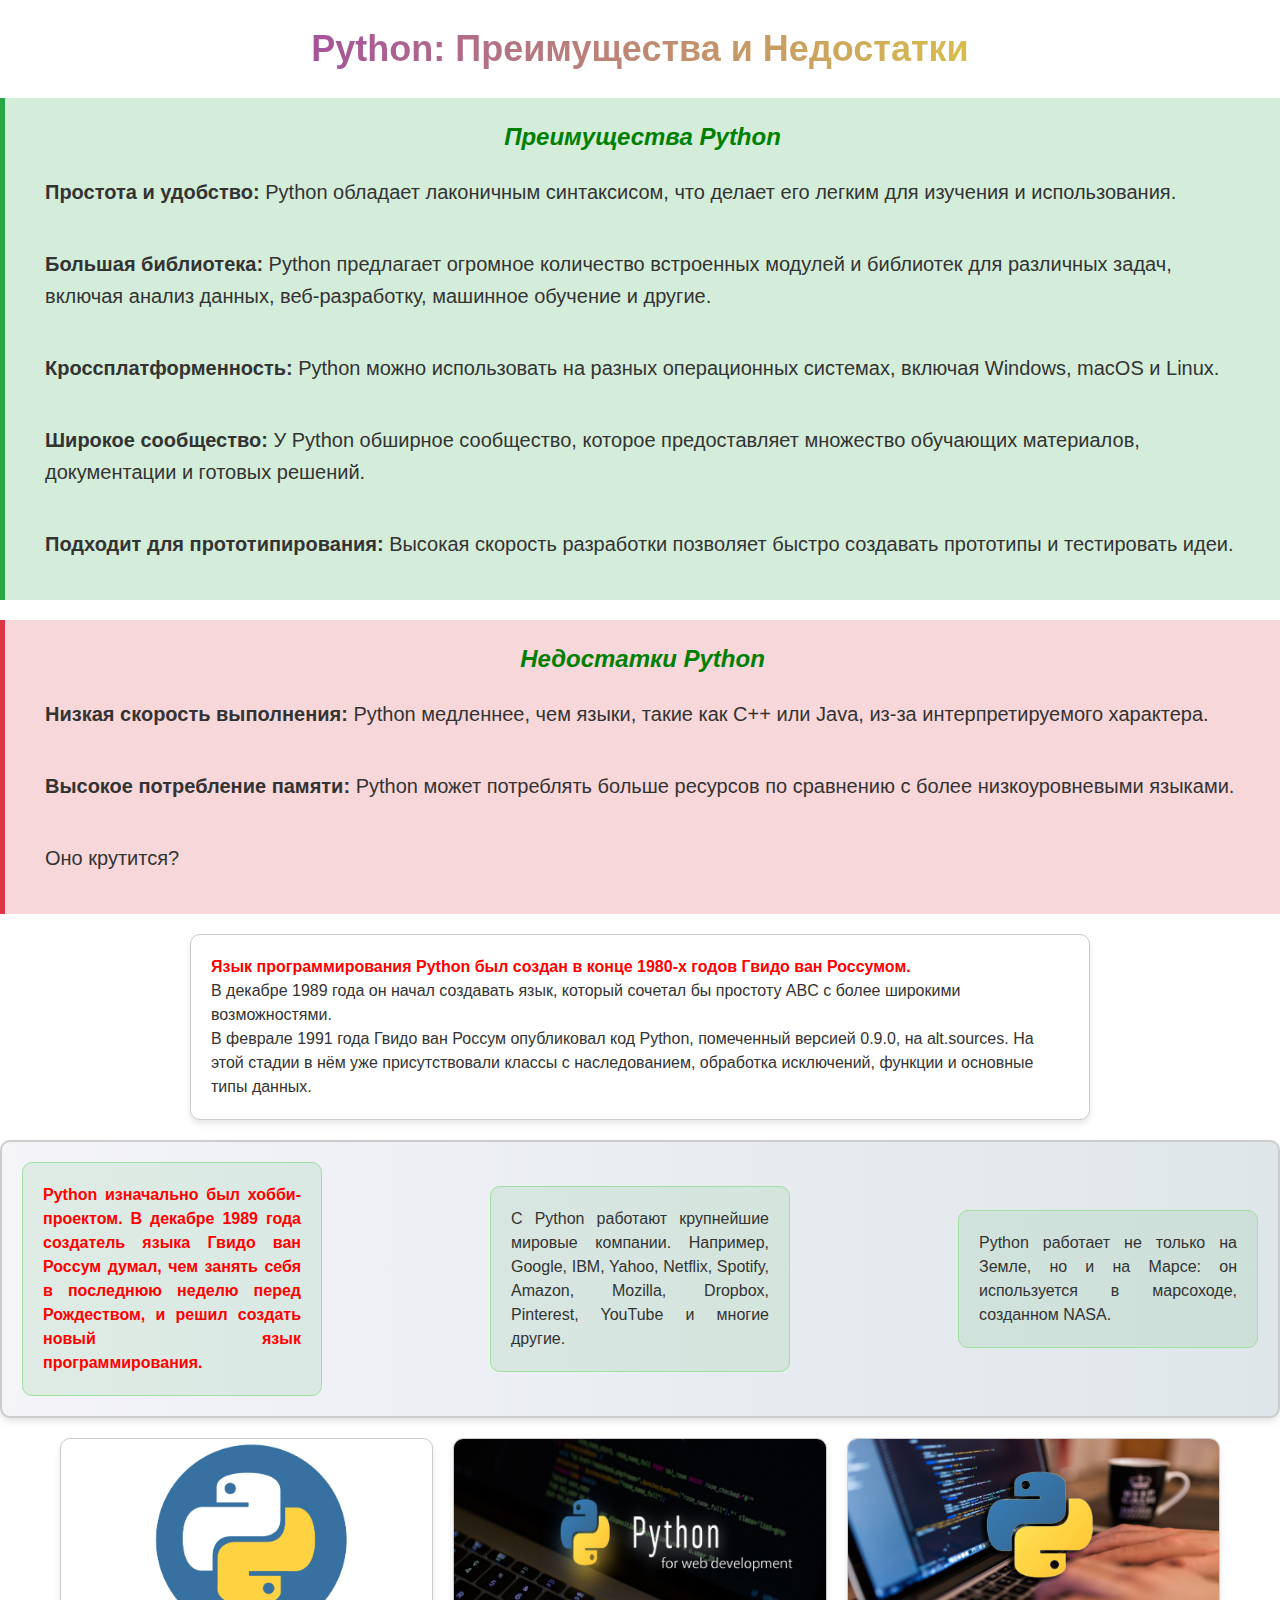
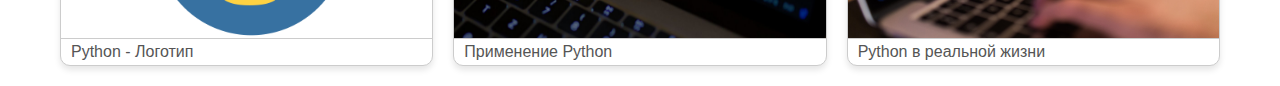
<file: index.html>
<html>
<head> <title> Страница на лабу </title>
<link rel="stylesheet" href="CSS/style.css">
<link rel="stylesheet" href="CSS/reseter.css">
</head>
<body>
    <h1>Python: Преимущества и Недостатки</h1>
    <div class="advantages">
      <h2>Преимущества Python</h2>
      <ul>
        <li><strong>Простота и удобство:</strong> Python обладает лаконичным синтаксисом, что делает его легким для изучения и использования.</li>
        <li><strong>Большая библиотека:</strong> Python предлагает огромное количество встроенных модулей и библиотек для различных задач, включая анализ данных, веб-разработку, машинное обучение и другие.</li>
        <li><strong>Кроссплатформенность:</strong> Python можно использовать на разных операционных системах, включая Windows, macOS и Linux.</li>
        <li><strong>Широкое сообщество:</strong> У Python обширное сообщество, которое предоставляет множество обучающих материалов, документации и готовых решений.</li>
        <li><strong>Подходит для прототипирования:</strong> Высокая скорость разработки позволяет быстро создавать прототипы и тестировать идеи.</li>
      </ul>
    </div>
  
    <div class="disadvantages">
      <h2>Недостатки Python</h2>
      <ul>
        <li><strong>Низкая скорость выполнения:</strong> Python медленнее, чем языки, такие как C++ или Java, из-за интерпретируемого характера.</li>
        <li><strong>Высокое потребление памяти:</strong> Python может потреблять больше ресурсов по сравнению с более низкоуровневыми языками.</li>
        <li class = "rotationLi">
            Оно крутится?
        </li>
      </ul>
    </div>
  
    <div class="history">
      <p class="important"> Язык программирования Python был создан в конце 1980-х годов Гвидо ван Россумом.</p>
      <p> В декабре 1989 года он начал создавать язык, который сочетал бы простоту ABC с более широкими возможностями.</p>
      <p> В феврале 1991 года Гвидо ван Россум опубликовал код Python, помеченный версией 0.9.0, на alt.sources. На этой стадии в нём уже присутствовали классы с наследованием, обработка исключений, функции и основные типы данных.
      </p>
    </div>


    <div class="flex-container">
      <div class="flex-item">
        <p class="important">Python изначально был хобби-проектом. В декабре 1989 года создатель языка Гвидо ван Россум думал, чем занять себя в последнюю неделю перед Рождеством, и решил создать новый язык программирования.</p>
      </div>
  
      <div class="flex-item">
        <p>С Python работают крупнейшие мировые компании. Например, Google, IBM, Yahoo, Netflix, Spotify, Amazon, Mozilla, Dropbox, Pinterest, YouTube и многие другие.</p>
      </div>
  
      <div class="flex-item">
        <p>Python работает не только на Земле, но и на Марсе: он используется в марсоходе, созданном NASA.</p>
      </div>
    </div>


    <div class="grid-container">
      <figure class="grids">
        <img src="images/python1.png" alt="Python - Логотип">
        <textPodImg>Python - Логотип</textPodImg>
      </figure>
  
      <figure class="grids">
        <img src="images/python2.jpg" alt="Применение Python">
        <textPodImg>Применение Python</textPodImg>
      </figure>
  
      <figure class="grids">
        <img src="images/python3.jpg" alt="Python в реальной жизни">
        <textPodImg>Python в реальной жизни</textPodImg>
      </figure>
    </div>
</body>
</html>
</file>
<file: CSS/style.css>
@import url('https://fonts.googleapis.com/css2?family=Roboto:wght@400;700&display=swap');

body {
  font-family: 'Roboto', sans-serif;
  font-size: 18px;
  font-weight: 400;
  line-height: 1.6;
  color: #333;
  margin: 0;
  padding: 0;
}
h1 {
  font-size: 36px;
  font-weight: bold;
  text-align: center;
  background: linear-gradient(to right, #8d22be, #efef29);
  -webkit-background-clip: text;
  -webkit-text-fill-color: transparent;
  margin: 20px 0;
}

h2, h3 {
  color: green;
  font-weight: bold;
  text-align: center;
  font-style: italic;
}

a {
  text-decoration: none;
  color: #007bff;
}
a:hover {
  color: #0056b3;
}

p {
  font-size: 16px;
  line-height: 1.5;
  color: #333;
}

p.important {
  font-weight: bold;
  color: red;
}

.history {
  position: relative;
  width: 80%;
  max-width: 900px;
  min-width: 300px;
  margin: 20px auto;
  padding: 20px;
  background-color: #ffffff;
  border: 1px solid #ccc;
  border-radius: 10px;
  box-shadow: 0 4px 6px rgba(0, 0, 0, 0.1);
  
} 

img {
  max-width: 100%;
  height: auto;
}

.image-left {
  float: left;
  margin-right: 10px;
}

.image-right {
  float: right;
  margin-left: 10px;
}


.advantages {
  background-color: #d4edda;
  border-left: 5px solid #28a745;
  padding: 20px;
  margin: 20px 0;
}

.disadvantages {
  background-color: #f8d7da;
  border-left: 5px solid #dc3545;
  padding: 20px;
  margin: 20px 0;
}


h1 + p {
  font-size: 25px;
  color: gray;
}

ul > li {
  display: inline-block;
  margin: 10px;
  padding: 10px;
  font-size: 20px;
  transition: transform 5s ease;
}

.rotationLi:hover {
  transform: rotate(720deg);
  color: purple;
}



.flex-container {
  display: flex;
  flex-wrap: wrap; /* Позволяет перенос элементов на новую строку */
  justify-content: space-between; /* Распределяет элементы по горизонтали */
  align-items: center; /* Выравнивание элементов по вертикали */
  gap: 20px; /* Расстояние между flex-элементами */
  padding: 20px;
  background: linear-gradient(to right, #f4f4f9, #dfe6e9); /* Градиент */
  border: 2px solid #ccc;
  border-radius: 10px;
  box-shadow: 0 4px 6px rgba(0, 0, 0, 0.1);
}

/* Flex-элементы */
.flex-item {
  flex: 1 1 30%; /* Элементы занимают 30% ширины контейнера, сжимаются и растягиваются */
  min-width: 200px; /* Минимальная ширина элемента */
  max-width: 300px; /* Максимальная ширина элемента */
  padding: 20px;
  background-color: rgba(40, 167, 69, 0.1); /* Цвет с прозрачностью */
  border: 1px solid hsl(120, 50%, 75%); /* Цвет в формате HSL */
  border-radius: 10px;
  color: #333; /* Цвет текста в HEX */
  text-align: justify;
  transition: transform 0.3s ease, box-shadow 0.3s ease; /* Анимация наводки */
}

.flex-item:hover {
  transform: scale(1.05); /* Увеличение при наведении */
  box-shadow: 0 6px 10px rgba(0, 0, 0, 0.2);
}


.grid-container {
  display: grid; /* Включение гридов */
  grid-template-columns: repeat(auto-fit, minmax(250px, 1fr)); /* Колонки адаптируются */
  gap: 20px; /* Расстояние между элементами */
  padding: 20px;
  max-width: 1200px;
  margin: 0 auto;
}

.grids {
  background-color: #ffffff;
  border: 1px solid #ccc;
  border-radius: 10px;
  box-shadow: 0 4px 6px rgba(0, 0, 0, 0.1); /* Тень для карточек */
  overflow: hidden;
  transition: transform 0.3s ease, box-shadow 0.3s ease;
}

.grids:hover {
  transform: scale(1.05); /* Увеличение при наведении */
  box-shadow: 0 6px 10px rgba(0, 0, 0, 0.2); /* Более яркая тень при наведении */
}

/* Изображения */
.grids img {
  width: 100%;
  height: 200px; /* Фиксированная высота изображений */
  object-fit: cover; /* Обрезка изображений по размеру контейнера */
  border-bottom: 1px solid #ccc; /* Разделительная линия */
}

/* Текст под изображением */
textPodImg {
  padding: 10px;
  font-size: 16px;
  color: #555;
}
</file>
<file: CSS/reseter.css>
* {
    margin: 0;
    padding: 0;
    box-sizing: border-box;
  }
  
  html, body {
    height: 100%;
    font-size: 100%;
    font-family: sans-serif;
  }
  
  ul, ol {
    list-style: none;
  }
  
  a {
    text-decoration: none;
    color: inherit;
  }
  
  img {
    max-width: 100%;
    height: auto;
  }
</file>
